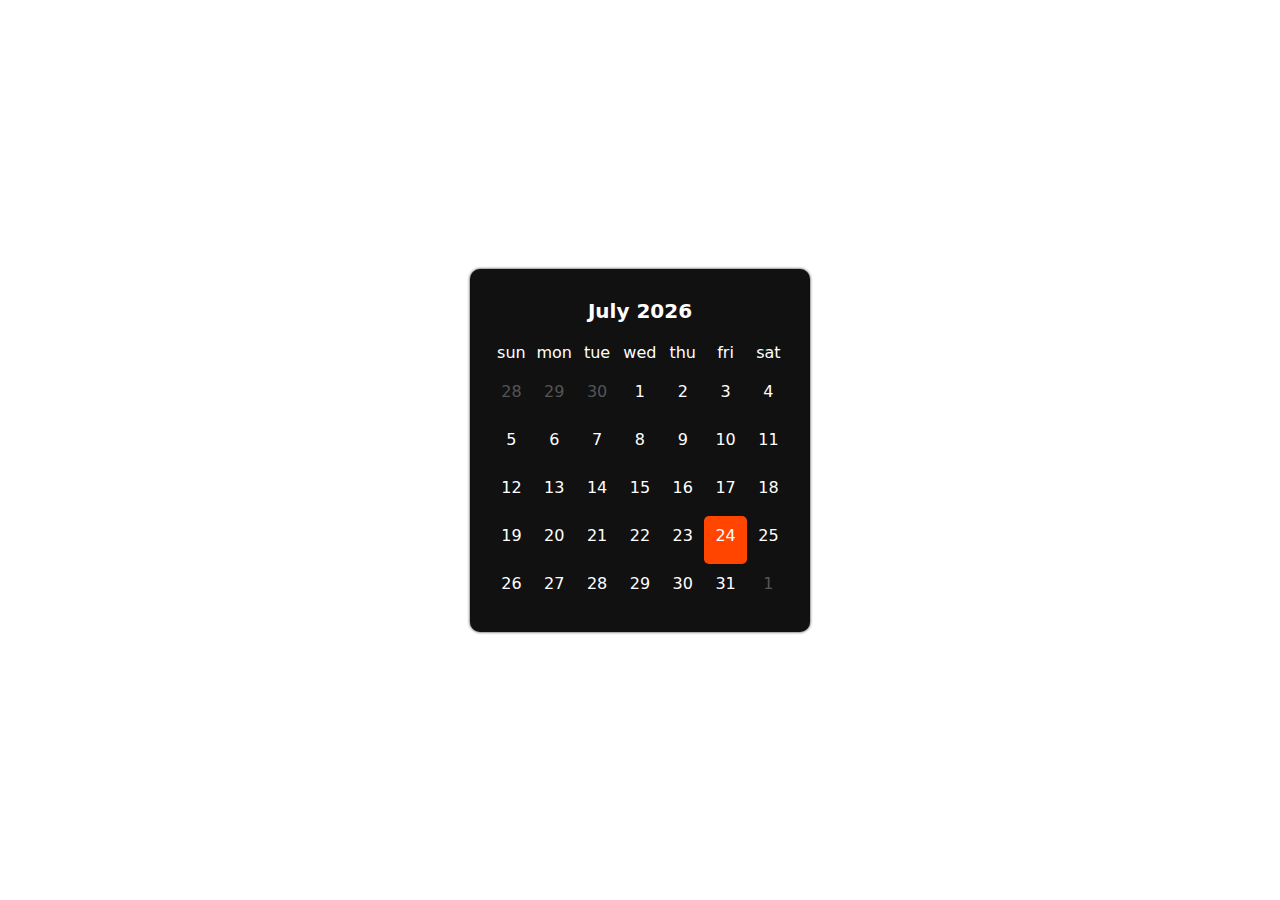
<file: calculator/cal.html>
<!DOCTYPE html>
<html lang="en">
<head>
    <meta charset="UTF-8">
    <meta name="viewport" content="width=device-width, initial-scale=1.0">
    <title>Document</title>
    <!-- https://cdnjs.com/libraries/font-awesome -->
    <link rel="stylesheet" href="https://cdnjs.cloudflare.com/ajax/libs/font-awesome/6.6.0/css/all.min.css" integrity="sha512-Kc323vGBEqzTmouAECnVceyQqyqdsSiqLQISBL29aUW4U/M7pSPA/gEUZQqv1cwx4OnYxTxve5UMg5GT6L4JJg==" crossorigin="anonymous" referrerpolicy="no-referrer" /> 
    <link rel="stylesheet" href="cal.css">
</head>
<body>
    <div class="calender">
        <div class="header">
            <!-- https://fontawesome.com/search?q=arrow&o=r&m=free -->
            <div id="prev" class="btn"><i class="fa-solid fa-arrow-left"></i></div>
            <div id="monthyear"></div>
            <div id="next" class="btn"><i class="fa-solid fa-arrow-right"></i></div>
       </div>
       <div class="weekdays">
        <div>sun</div>
        <div>mon</div>
        <div>tue</div>
        <div>wed</div>
        <div>thu</div>
        <div>fri</div>
        <div>sat</div>
       </div>
       <div class="days" id="days">

       </div>
    </div>
    <script src="cal.js"></script>
</body>
</html>
</file>
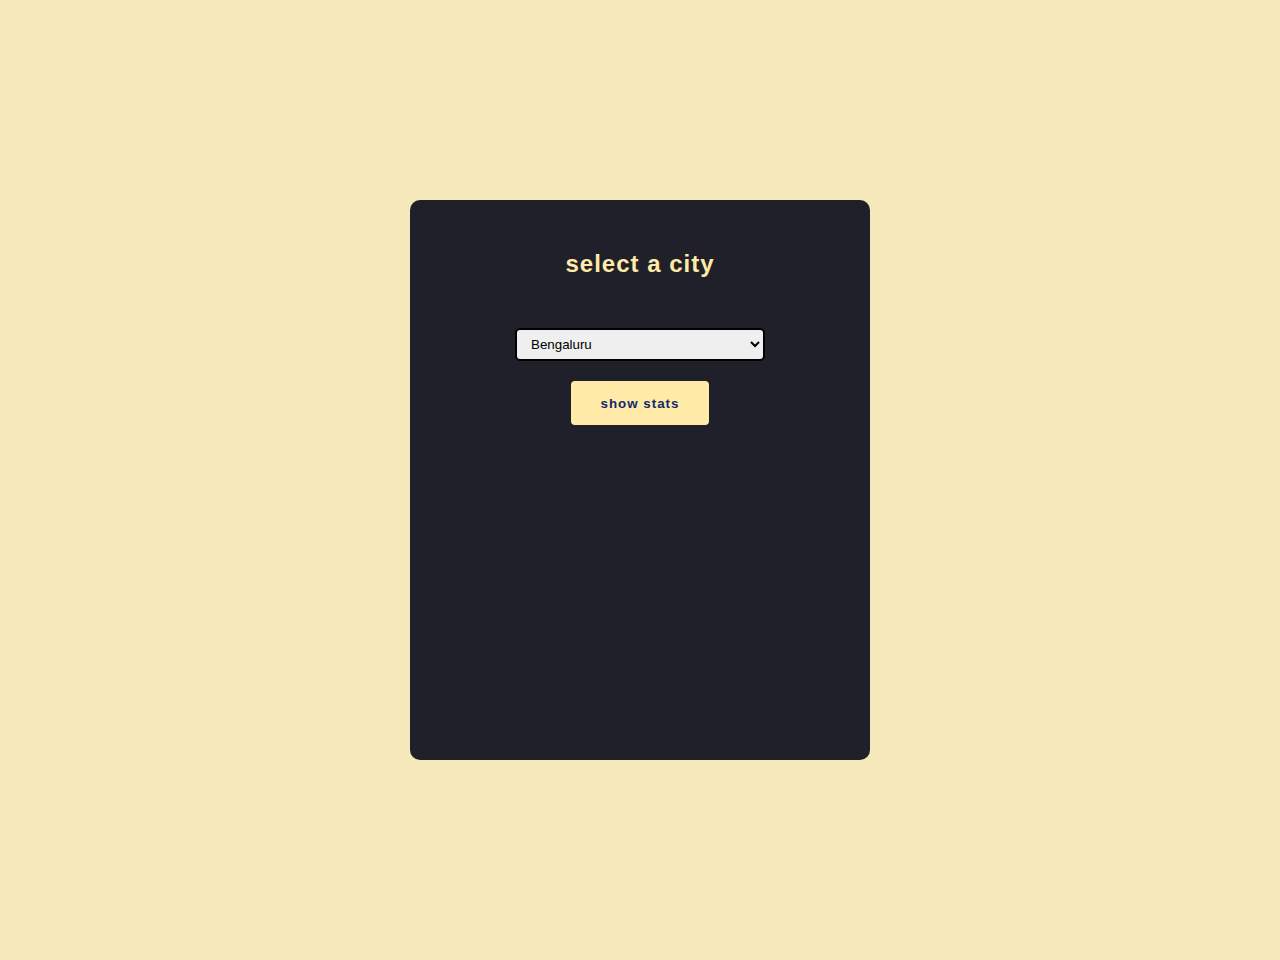
<file: citydetails/citydetails.html>
<!DOCTYPE html>
<html lang="en">
<head>
    <meta charset="UTF-8">
    <meta http-equiv="X-UA-Compatible" content="IE=edge">
    <meta name="viewport" content="width=device-width, initial-scale=1.0">
    <link rel="stylesheet" href="style.css">
    <title>city details </title>
</head>
<body>
    <div id="wrapper">
        <h2>select a city</h2>
        <div class="inputdiv">
        <select id="input">
            <option value="Bengaluru">Bengaluru</option>
            <option value="Chennai">Chennai</option>
            <option value="Delhi">Delhi</option>
            <option value="Mumbai">Mumbai</option>
            <option value="neyveli">neyveli</option>
        </select> 
        </div>
        <div>
            <button type="submit" > show stats</button>
        </div>
       
    </div>
    <script src="script.js">
     
    </script>
</body>
</html>
</file>
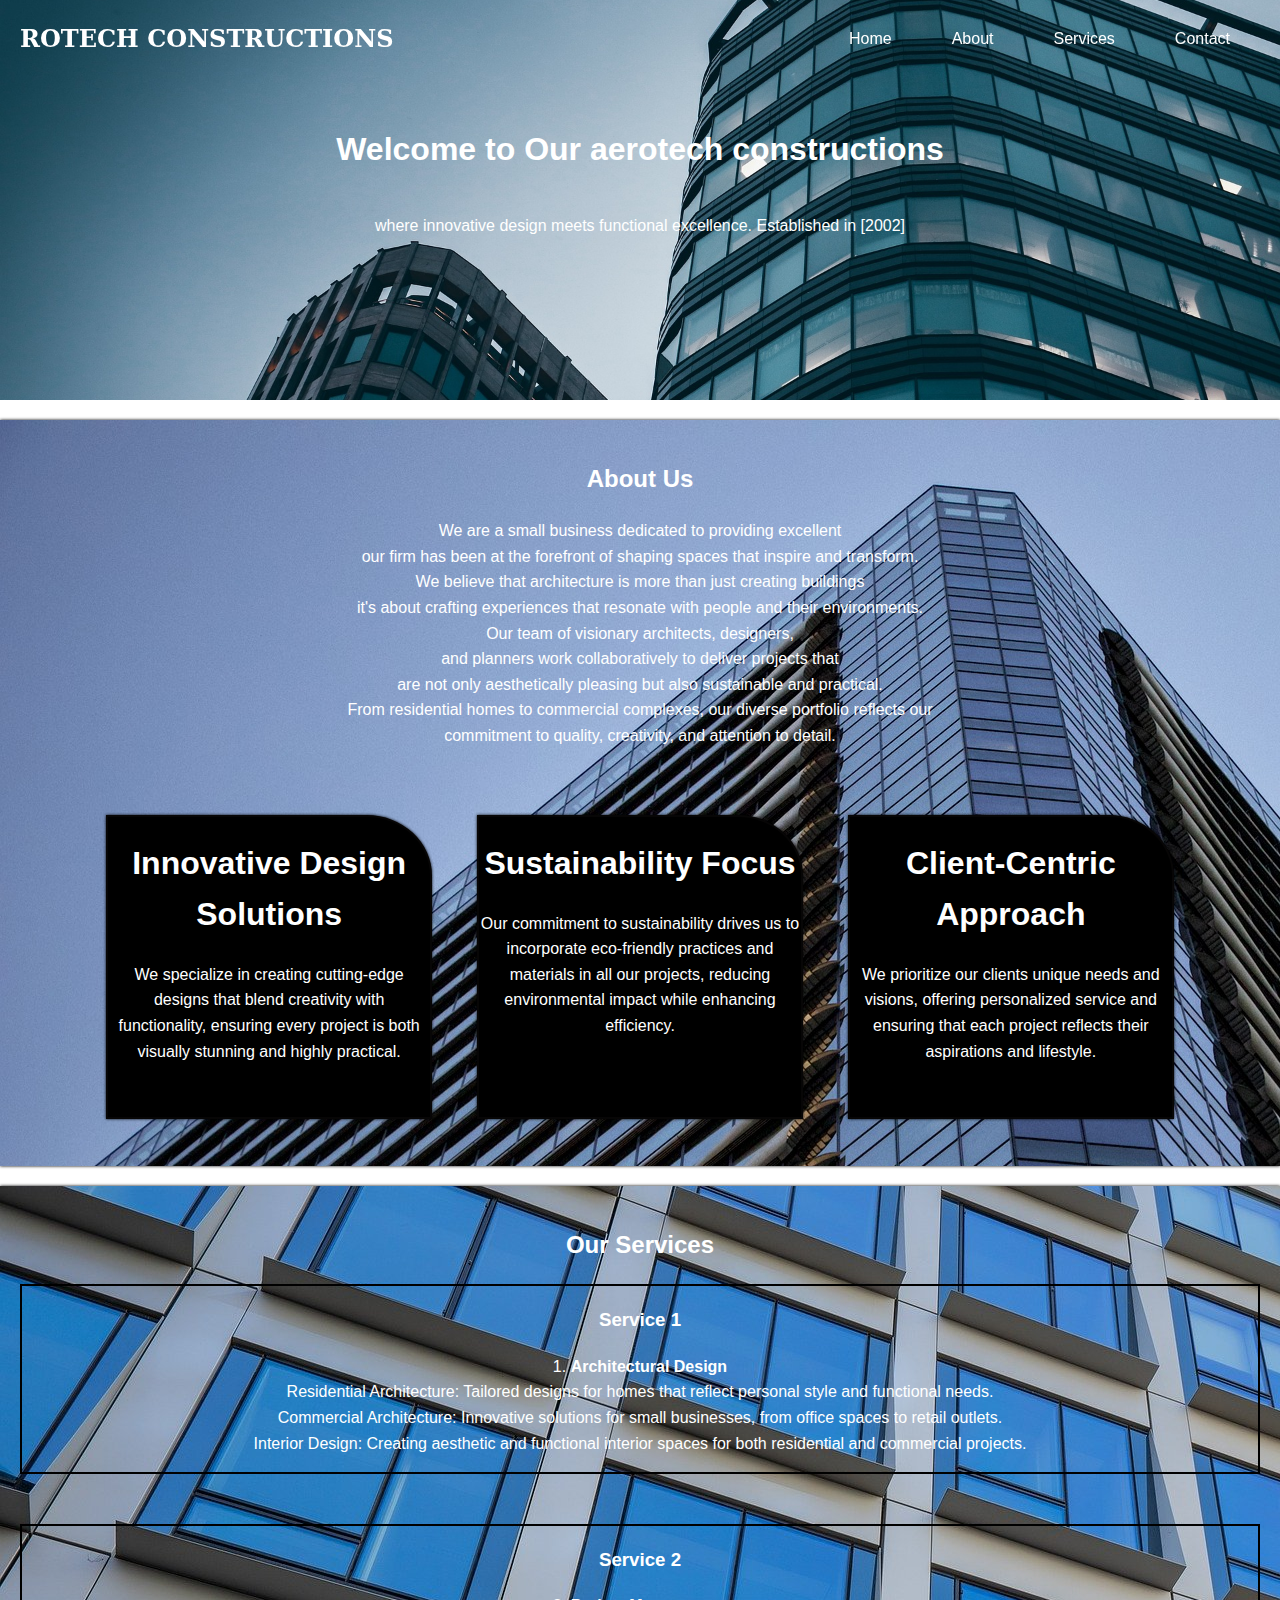
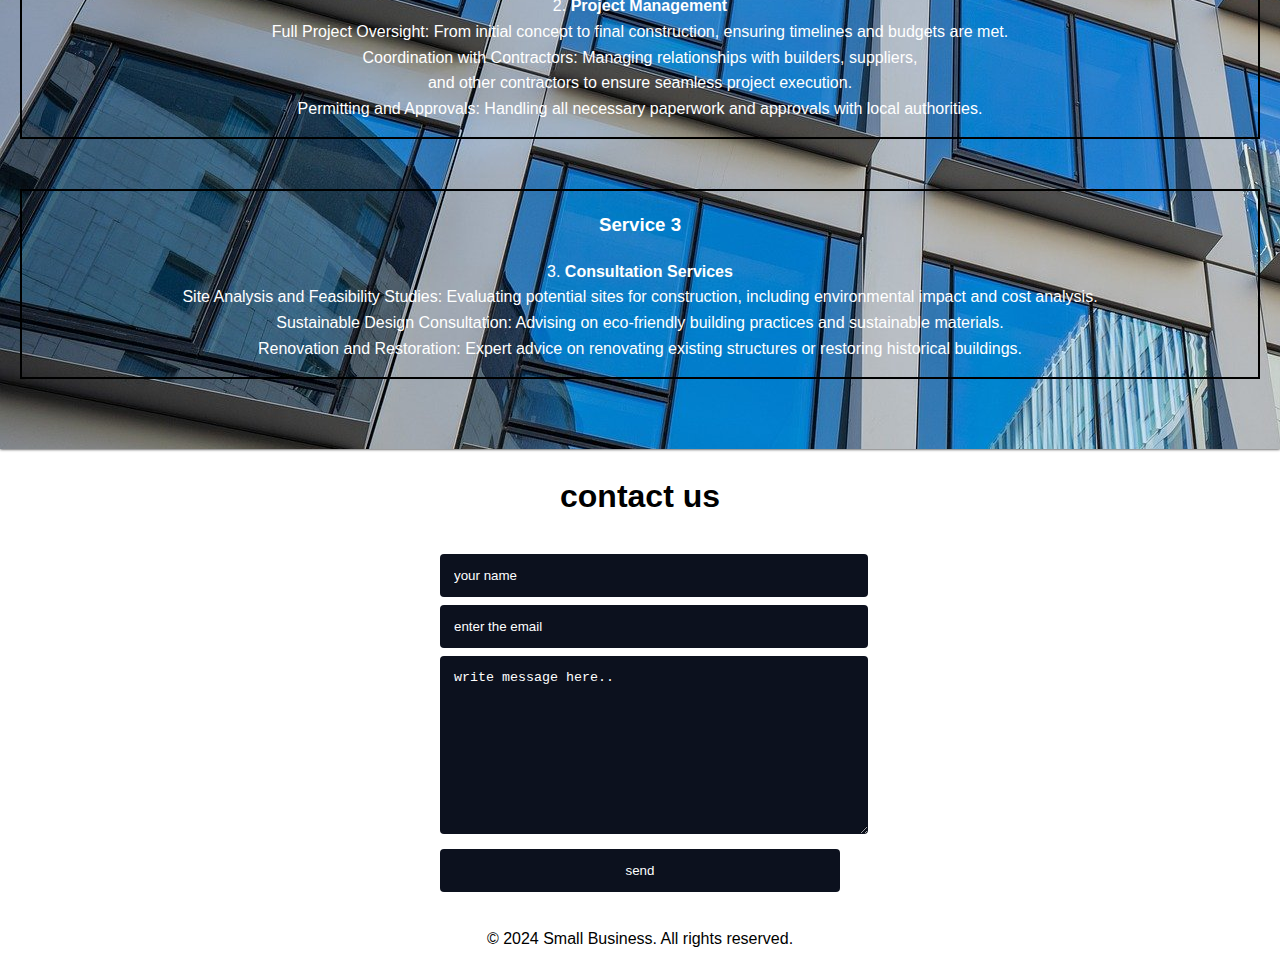
<file: web/internweb.html>
<!-- <!DOCTYPE html>
<html lang="en">
<head>
    <meta charset="UTF-8">
    <meta name="viewport" content="width=device-width, initial-scale=1.0">
    <title>our website</title>
    <link rel="stylesheet" href="D:\project\css\internweb.css">
</head>
<body>
<div class="container">
    <div class="header">
        <h1 id="logo">My HR Website </h1>

        <ul class="section">
            <li ><a href="" class="menu action">home</a></li>
            <li ><a href="" class="menu ">service</a></li>
            <li ><a href="" class="menu ">about</a></li>
            <li ><a href="" class="menu ">contact</a></li>
            <li ><a href="" class="menu ">team</a></li>
            <li ><a href="" class="menu ">FAQ</a></li>
        </ul>

        <input type="submit" value="get start" id="but">
    </div> 

    <div>
        <h1 class="bannertitle">welcome to rohith tech</h1>
    </div>
</div>

<div class="allbox">
    <div class="box1 cs">
        <h1>headerdd</h1>
        <p>this is me how are you</p>
    </div>
    <div class="box2 cs">
        <h1>headerdd</h1>
        <p>this is me how are you</p>
    </div>
    <div class="box3 cs">
        <h1>headerdd</h1>
        <p>this is me how are you</p>
    </div>
</div>
 
</body>
</html> -->


<!DOCTYPE html>
<html lang="en">
<head>
    <meta charset="UTF-8">
    <meta name="viewport" content="width=device-width, initial-scale=1.0">
    <title>Small Business</title>
    <link rel="stylesheet" href="internweb.css">
</head>
<body>
<div class="imghedtohero">
    <header id="header">
        <div class="logo">Rotech constructions </div>
        <nav>
            <ul>
                <li><a href="#home" >Home</a></li>
                <li><a href="#about">About</a></li>
                <li><a href="#services">Services</a></li>
                <li><a href="#contact">Contact</a></li>
            </ul>
        </nav>
    </header>

    <section id="home" class="hero">
        <h1>Welcome to Our aerotech constructions   </h1>
        <p>where innovative design meets functional excellence. Established in [2002]   </p>
    </section>
</div>

    <section id="about" class="about">
        <h2>About Us</h2>
        <p>We are a small business dedicated to providing excellent<br> our firm has been at the forefront of shaping spaces that inspire and transform. <br> We believe that architecture is more than just creating buildings <br>it's about crafting experiences that resonate with people and their environments. <br>

            Our team of visionary architects, designers, <br> and planners work collaboratively to deliver projects that <br>are not only aesthetically pleasing but also sustainable and practical. <br> From residential homes to commercial complexes, our diverse portfolio reflects our <br>commitment to quality, creativity, and attention to detail.</p>
        <div class="allbox">
            <div class="box1 cs">
                <h1>Innovative Design Solutions </h1>
                <p>We specialize in creating cutting-edge designs that blend creativity with functionality, ensuring every project is both visually stunning and highly practical.</p>
            </div>
            <div class="box2 cs">
                <h1>Sustainability Focus</h1>
                <p>Our commitment to sustainability drives us to incorporate eco-friendly practices and materials in all our projects, reducing environmental impact while enhancing efficiency. </p>
            </div>
            <div class="box3 cs">
                <h1>Client-Centric Approach</h1>
                <p> We prioritize our clients unique needs and visions, offering personalized service and ensuring that each project reflects their aspirations and lifestyle.</p>
            </div>
        </div>
    </section>

<div class="bottomimg">
    <section id="services" class="services">
        <h2>Our Services</h2>
        <div class="service">
            <h3>Service 1</h3>
              <p>1. <b> Architectural Design </b> <br>
                Residential Architecture: Tailored designs for homes that reflect personal style and functional needs.
                <br> Commercial Architecture: Innovative solutions for small businesses, from office spaces to retail outlets.
                <br>Interior Design: Creating aesthetic and functional interior spaces for both residential and commercial projects.
                </p>
           
        </div>
        <div class="service">
            <h3>Service 2</h3>
            <p>2. <b> Project Management</b> <br>
                Full Project Oversight: From initial concept to final construction, ensuring timelines and budgets are met.
                <br>Coordination with Contractors: Managing relationships with builders, suppliers,<br> and other contractors to ensure seamless project execution.
                <br> Permitting and Approvals: Handling all necessary paperwork and approvals with local authorities.</p>
           
        </div>
        <div class="service">
            <h3>Service 3</h3>
            <p>3.<b> Consultation Services </b>  <br>
                Site Analysis and Feasibility Studies: Evaluating potential sites for construction, including environmental impact and cost analysis.
                <br> Sustainable Design Consultation: Advising on eco-friendly building practices and sustainable materials.
                <br> Renovation and Restoration: Expert advice on renovating existing structures or restoring historical buildings.</p>
           
        </div>
    </section>
</div>
    <section class="contact" id="contact">
        <div class="heading">
          <h1><center>contact us</center> </h1>
        </div>
        <div class="contact-form">
          <form action="">
            <input type="text" placeholder="your name" required>
            <input type="email" name="" id="" placeholder="enter the email" required>
            <textarea name="" id="" cols="30" rows="10" placeholder="write message here.." required></textarea>
            <input type="submit" value="send" class="sent-btn">
          
          </form>
    </section>
    

    <footer>
        <p>&copy; 2024 Small Business. All rights reserved.</p>
    </footer>

</body>
</html>
</file>
<file: calculator/cal.css>
body{
    font-family:system-ui, -apple-system, BlinkMacSystemFont, 'Segoe UI', Roboto, Oxygen, Ubuntu, Cantarell, 'Open Sans', 'Helvetica Neue', sans-serif;
    display: grid;
    place-items: center;
    height: 100vh;
    margin:0;
    background-color: #ffffff;
}

.calender{
    background-color: #111111;
    border-radius: 10px;
    box-shadow: 0 0 3px #222222;
    overflow: hidden;
    width: 300px;
    color: white;
    padding: 20px;
}


.header {
    display: flex;
    justify-content: space-between;
    align-items: center;
    padding: 10px;
}
.btn {
    cursor: pointer;
}

#monthyear{
    font-weight:bold;
    font-size: 20px;
}

.weekdays, .days{
    display: flex;
    flex-wrap: wrap;
}

.days{
    height: 240px;
}

.weekdays div, .days div{
    width: 14.28%;
    text-align:center ;
    border-radius: 5px;
    padding: 10px 0;
}

.days div{
    cursor: pointer;
    transition: background-color 0.3s;

}

.days div:hover{
    background-color: white;
    color: orangered;
}

.days .today{
    background-color: orangered;
    color: #ffffff;

}

.days .fade{
    color: #555;
}
</file>
<file: citydetails/style.css>
html,
body{
   margin: 0;
   font-family: 'Poppins', sans-serif;
   background-color:#f5e8ba;
}

#wrapper div,#wrapper h2{
    display:flex;
    justify-content: center;
    
}

select{
    border-radius: 5px;
    border: 2px solid black ;
    margin-top:30px;
    height:2.5em;
    width:250px;
    padding-left:10px;
    
}


h2{
    color:#ffeba7;
    letter-spacing: 1px;
}
input{
    border-radius: 5px;
    border: 2px solid black ;
    margin-top:30px;
    height:2em;
    width:250px;
    padding-left:10px;
}

input:active{
    border:none;
}
#wrapper{
    height:500px;
    width:400px;
    margin:200px auto;
    background-color:#1f2029;
    border-radius:10px;
    padding:30px;
}

button{
    margin-top:20px;
    background-color:#ffeba7;
    border-radius: 4px;
    height: 44px;
    font-weight: 600;
    padding: 0 30px;
    letter-spacing: 1px;
    border: none;
    background-color: #ffeba7;
    color: #102770;
}

button:hover{
    cursor:pointer;
}
#result{
    color:white;
    margin-top:20px;
    font-size:32px;
}
</file>
<file: web/internweb.css>
/* *{
    margin: 0%;
    padding: 0%;
    text-decoration: none;
}

#logo{
   color: rgb(22, 90, 23);
    
    height: 50px;
    padding: 5px;
}

.header{
    background-color: #8299C3;
    position: fixed;
    width: 100%;

}

#but{

    color: rgb(255, 255, 255);
    background-color: rgb(22, 90, 23) ;
    border-radius: 10%;
    width: 80px;
    height: 30px;
    text-align: center;
    position: absolute;
    top: 10px;
    right:10px;
    cursor: pointer;

}

 
.section{
    
    position: absolute;
    top: 15px;
    left: 500px;
}


.menu{
    
   padding: 10px;
   cursor: pointer;
   color: rgb(22, 90, 23);
   font-size: 17px;
   font-family: math; 

}


li{
    display: inline;
}


.action{
    color: red;
}

.menu:hover{
    color: red;
}
 
.container{
    background-image: url(architecture-8254661_1920.jpg);
    height: 100%;
    height: 700px;
    background-repeat: no-repeat;
    background-size: cover; 
    overflow: hidden; 
    
}

.bannertitle{
    color: aliceblue;
    margin-top: 300px;
    margin-left: 290px;
    font-size: 40px;
    text-transform: uppercase;
}
 
.box1{
    border: 2px solid rgb(7, 6, 6);
    box-shadow: 0 0 3px black;
    height: 150px;
    width:  25%;
}
.box2{
    border: 2px solid rgb(7, 6, 6);
    box-shadow: 0 0 3px black;
    height: 150px;
    width: 25%;
    padding-right: 20px;
}
.box3{
    border: 2px solid rgb(7, 6, 6);
    box-shadow: 0 0 3px black;
    height: 150px;
    width: 25%;
}
.cs{
    display: inline-block;
    margin-left: 20px;
    margin-right:40px ;
    border-radius: 0 20% 0 0;
    margin-top: 20px;
    margin-bottom: 20px;
    text-align: center;
    padding-right: 20px;
}

@media screen and (min-width:400px) and (max-width:600px){
    body{
        background-color: blue
    };
} */



body {
    font-weight: 500;
    font-family: Arial, sans-serif;
    margin: 0;
    padding: 0;
    line-height: 1.6;
}

header {
    position: fixed;
    width:100%;
    color: #fff;
    padding: 10px 0;
    display: flex;
    justify-content: space-between;
    align-items: center;
}

header .logo {
    text-transform: uppercase;
    font-size: 24px;
    font-weight: bold;
    margin-left: 20px;
    font-family:'Garamond', 'serif';
}

nav ul {
    list-style: none;
    display: flex;
    margin-right: 20px;
}
 
li {
    margin: 0 30px;
    
}

nav ul li a {
    color: #fff;
    text-decoration: none;
}

.imghedtohero{
    background: url('building-4803602_1920.jpg') no-repeat center center/cover;
    
}
.hero h1{
    margin-top: -22px;

}
 
.hero {
    
    color: #fff;
    height: 400px;
    display: flex;
    flex-direction: column;
    justify-content: center;
    align-items: center;
    text-align: center;
}
.about
{
    background: url("architecture-8254661_1920.jpg");
    color: #ffffff;
    margin: 20px 0;
     

}
 
.about, .services {
    padding: 20px;
    text-align: center;
    transition: 2s;
    box-shadow: 0 0 3px black;

     
}

 
.services {
    background: #ffffff;
    background: url("building-8531835_1920.jpg");
    color: #fff;


}

.bottomimg{
    background: url("building-8531835_1920.jpg");
}

.service {
    margin-bottom: 20px;   
    border:2px solid #000000;
    margin-bottom: 50px;
     
}

.service:hover{
    transition: 2s;
    transform: scale(0.9);
    background: #000000;
    color: #fff;



}
.service ul{
     list-style: none;
     
}
.service ul li{
     overflow: hidden;
}

footer {
     
    color: #000000;
    text-align: center;
    padding: 10px 0;
}

.box1{
     border: 2px solid rgb(7, 6, 6);
     box-shadow: 0 0 3px black;
    height: 300px;
    width: 26%;
    overflow: hidden;
}
.box2{
    border: 2px solid rgb(7, 6, 6);;
    box-shadow: 0 0 3px black;  
    height: 300px;
    width: 26%;
    overflow: hidden;
}
.box3{
    border: 2px solid rgb(7, 6, 6);;
    box-shadow: 0 0 3px black;
    height: 300px;
    width: 26%;
    overflow: hidden;
}
.cs{
    display: inline-block;
    margin-left: 20px;
    margin-right:20px ;
    border-radius: 0 20% 0 0;
    margin-top: 50px;
    margin-bottom: 20px;
    text-align: center;
    background: #000000;
}
.cs:hover{
    transform: scale(1.1);
    transition: 2s;
    z-index: 3;
}
 
.allbox{
    align-items: center;

}

 

.contact-form{
    display: flex;
    align-items: center;
    justify-content: center;
    margin-top: 2rem;

}

.contact-form form{
    position: relative;
    width: 400px;
}

.service b{
     font-weight: 700;
}
form input, form textarea{
   width:100%;
   padding:14px;
   border: none;
   outline: none;
   background: #0c111e;
   margin-bottom:  0.5rem; 
   border-radius: 4px;
   color:#fff;
}

form input::placeholder,form textarea::placeholder{
    color: #fff;
}
</file>
